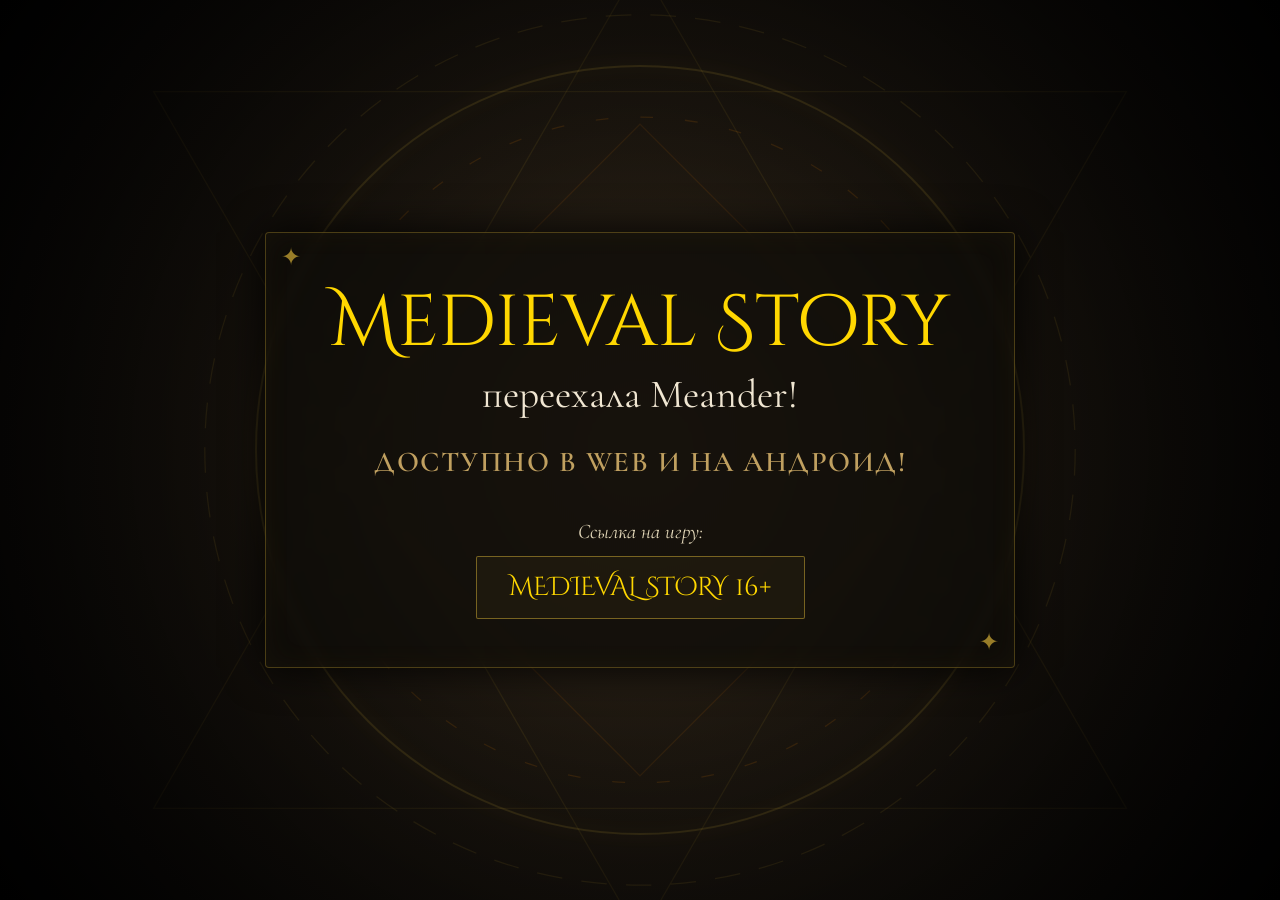
<file: MedievalStory_Alpha.html>
<!DOCTYPE html>
<html lang="ru">
<head>
    <meta charset="UTF-8">
    <meta name="viewport" content="width=device-width, initial-scale=1.0">
    <title>Medieval Story - Переезд</title>
    
    <!-- Подключение средневековых шрифтов -->
    <link rel="preconnect" href="https://fonts.googleapis.com">
    <link rel="preconnect" href="https://fonts.gstatic.com" crossorigin>
    <link href="https://fonts.googleapis.com/css2?family=Cinzel+Decorative:wght@700&family=Cormorant+Garamond:wght@400;600;700&display=swap" rel="stylesheet">

    <style>
        /* === Базовые настройки === */
        * {
            margin: 0;
            padding: 0;
            box-sizing: border-box;
        }

        body {
            background: radial-gradient(circle at center, #2a2115 0%, #0d0b09 100%);
            color: #e0d5b7;
            font-family: 'Cormorant Garamond', serif;
            overflow: hidden;
            display: flex;
            justify-content: center;
            align-items: center;
            height: 100vh;
            width: 100vw;
            position: relative;
        }

        /* === Виньетка для атмосферности === */
        body::after {
            content: '';
            position: absolute;
            top: 0; left: 0; right: 0; bottom: 0;
            background: radial-gradient(circle, transparent 30%, #000000 100%);
            pointer-events: none;
            z-index: 2;
        }

        /* === SVG Фон === */
        #bg-svg {
            position: absolute;
            top: 0;
            left: 0;
            width: 100%;
            height: 100%;            z-index: 0;
            pointer-events: none;
        }

        /* === Анимации === */
        @keyframes rotate {
            from { transform: rotate(0deg); }
            to { transform: rotate(360deg); }
        }

        @keyframes pulse-glow {
            0%, 100% { text-shadow: 0 0 10px #ff8c00, 0 0 20px #ff4500; }
            50% { text-shadow: 0 0 20px #ff8c00, 0 0 40px #ff4500, 0 0 60px #ffd700; }
        }

        @keyframes fadeInUp {
            from { opacity: 0; transform: translateY(30px); }
            to { opacity: 1; transform: translateY(0); }
        }

        /* === Контент по центру === */
        .content {
            position: relative;
            z-index: 10;
            text-align: center;
            padding: 3rem 4rem;
            background: rgba(13, 11, 9, 0.65);
            border: 1px solid rgba(212, 175, 55, 0.3);
            border-radius: 4px;
            box-shadow: 
                0 0 40px rgba(0, 0, 0, 0.9), 
                inset 0 0 30px rgba(212, 175, 55, 0.05);
            backdrop-filter: blur(6px);
            animation: fadeInUp 1.5s ease-out;
            max-width: 90vw;
        }

        /* Декоративные уголки для рамки */
        .content::before, .content::after {
            content: '✦';
            position: absolute;
            color: #d4af37;
            font-size: 1.5rem;
            opacity: 0.7;
        }
        .content::before { top: 10px; left: 15px; }
        .content::after { bottom: 10px; right: 15px; }

        /* === Типографика === */
        .medieval-font {            font-family: 'Cinzel Decorative', cursive;
            color: #ffd700;
            font-size: clamp(2.5rem, 6vw, 4.5rem);
            display: inline-block;
            animation: pulse-glow 3s infinite ease-in-out;
            line-height: 1.2;
        }

        h1 {
            font-size: clamp(1.5rem, 4vw, 2.5rem);
            font-weight: 400;
            margin-bottom: 1.5rem;
            line-height: 1.3;
            color: #f0e6d2;
        }

        .subtitle {
            font-size: clamp(1.2rem, 3vw, 1.8rem);
            font-weight: 600;
            letter-spacing: 1.5px;
            color: #c0a060;
            margin-bottom: 2.5rem;
            text-transform: uppercase;
        }

        .link-box {
            display: flex;
            flex-direction: column;
            align-items: center;
            gap: 0.8rem;
            animation: fadeInUp 1.5s ease-out 0.5s both;
        }

        .link-label {
            font-size: 1.3rem;
            color: #e0d5b7;
            font-style: italic;
        }

        .game-link {
            font-family: 'Cinzel Decorative', cursive;
            font-size: clamp(1.2rem, 2.5vw, 1.6rem);
            color: #ffd700;
            text-decoration: none;
            padding: 0.8rem 2rem;
            border: 1px solid rgba(212, 175, 55, 0.5);
            border-radius: 2px;
            background: rgba(212, 175, 55, 0.05);
            transition: all 0.4s ease;
            position: relative;            overflow: hidden;
        }

        .game-link::before {
            content: '';
            position: absolute;
            top: 0; left: -100%;
            width: 100%; height: 100%;
            background: linear-gradient(90deg, transparent, rgba(255, 215, 0, 0.2), transparent);
            transition: left 0.5s ease;
        }

        .game-link:hover {
            color: #fff;
            border-color: #ffd700;
            box-shadow: 0 0 20px rgba(255, 215, 0, 0.4), inset 0 0 15px rgba(255, 215, 0, 0.1);
            transform: translateY(-2px);
        }

        .game-link:hover::before {
            left: 100%;
        }

        /* Адаптив для мобильных */
        @media (max-width: 600px) {
            .content {
                padding: 2rem 1.5rem;
                width: 95vw;
            }
            .content::before, .content::after {
                display: none;
            }
        }
    </style>
</head>
<body>

    <!-- SVG Фон с магическим кругом -->
    <svg id="bg-svg" viewBox="0 0 1000 1000" preserveAspectRatio="xMidYMid slice" xmlns="http://www.w3.org/2000/svg">
        <defs>
            <filter id="glow" x="-20%" y="-20%" width="140%" height="140%">
                <feGaussianBlur stdDeviation="6" result="blur" />
                <feComposite in="SourceGraphic" in2="blur" operator="over" />
            </filter>
        </defs>
        
        <!-- Вращающийся магический круг -->
        <g id="magic-circle" style="transform-origin: 500px 500px; animation: rotate 80s linear infinite;">
            <circle cx="500" cy="500" r="300" fill="none" stroke="#d4af37" stroke-width="1.5" opacity="0.2" filter="url(#glow)" />
            <circle cx="500" cy="500" r="340" fill="none" stroke="#d4af37" stroke-width="1" opacity="0.15" stroke-dasharray="20, 15" />            <circle cx="500" cy="500" r="260" fill="none" stroke="#ff8c00" stroke-width="1" opacity="0.15" stroke-dasharray="10, 25" />
            
            <!-- Геометрические рунические элементы -->
            <path d="M 500 120 L 880 780 L 120 780 Z" fill="none" stroke="#d4af37" stroke-width="1" opacity="0.1" />
            <path d="M 500 880 L 120 220 L 880 220 Z" fill="none" stroke="#d4af37" stroke-width="1" opacity="0.1" />
            <rect x="320" y="320" width="360" height="360" fill="none" stroke="#ff8c00" stroke-width="1" opacity="0.1" transform="rotate(45, 500, 500)" />
        </g>
    </svg>

    <!-- Основной контент -->
    <div class="content">
        <h1>
            <span class="medieval-font">Medieval Story</span><br>
            переехала Meander!
        </h1>
        <p class="subtitle">Доступно в Web и на андроид!</p>
        
        <div class="link-box">
            <span class="link-label">Ссылка на игру:</span>
            <a href="https://backend.meander.sbs/share/quest/9c3e6e95-f2c2-496b-8ebd-d3ce50b70903" class="game-link" target="_blank">
                MEDIEVAL STORY 16+
            </a>
        </div>
    </div>

    <script>
        // === JS Анимация парящих искр (эмберов) ===
        const svg = document.getElementById('bg-svg');

        function createEmber() {
            const circle = document.createElementNS("http://www.w3.org/2000/svg", "circle");
            
            // Случайные параметры для каждой искры
            const x = Math.random() * window.innerWidth;
            const size = Math.random() * 3 + 1;
            const duration = Math.random() * 4000 + 3000; // от 3 до 7 секунд
            const color = Math.random() > 0.6 ? "#ffaa00" : "#ff4500"; // Золотой или огненно-красный
            
            circle.setAttribute("cx", x);
            circle.setAttribute("cy", window.innerHeight + 10);
            circle.setAttribute("r", size);
            circle.setAttribute("fill", color);
            circle.setAttribute("opacity", "0.8");
            circle.style.filter = "url(#glow)";
            
            svg.appendChild(circle);
            
            // Случайное отклонение по оси X во время полета
            const destX = x + (Math.random() - 0.5) * 150;            
            // Анимация через Web Animations API (высокая производительность)
            const anim = circle.animate([
                { cy: window.innerHeight + 10, opacity: 0.8, cx: x },
                { cy: -20, opacity: 0, cx: destX }
            ], {
                duration: duration,
                easing: 'linear'
            });
            
            // Удаляем элемент из DOM после завершения анимации для предотвращения утечек памяти
            anim.onfinish = () => {
                circle.remove();
            };
        }

        // Создаем новую искру каждые 120 мс
        setInterval(createEmber, 120);

        // Создаем несколько искр сразу при загрузке, чтобы не ждать
        for(let i = 0; i < 15; i++) {
            setTimeout(createEmber, i * 100);
        }
    </script>
</body>
</html>
</file>
